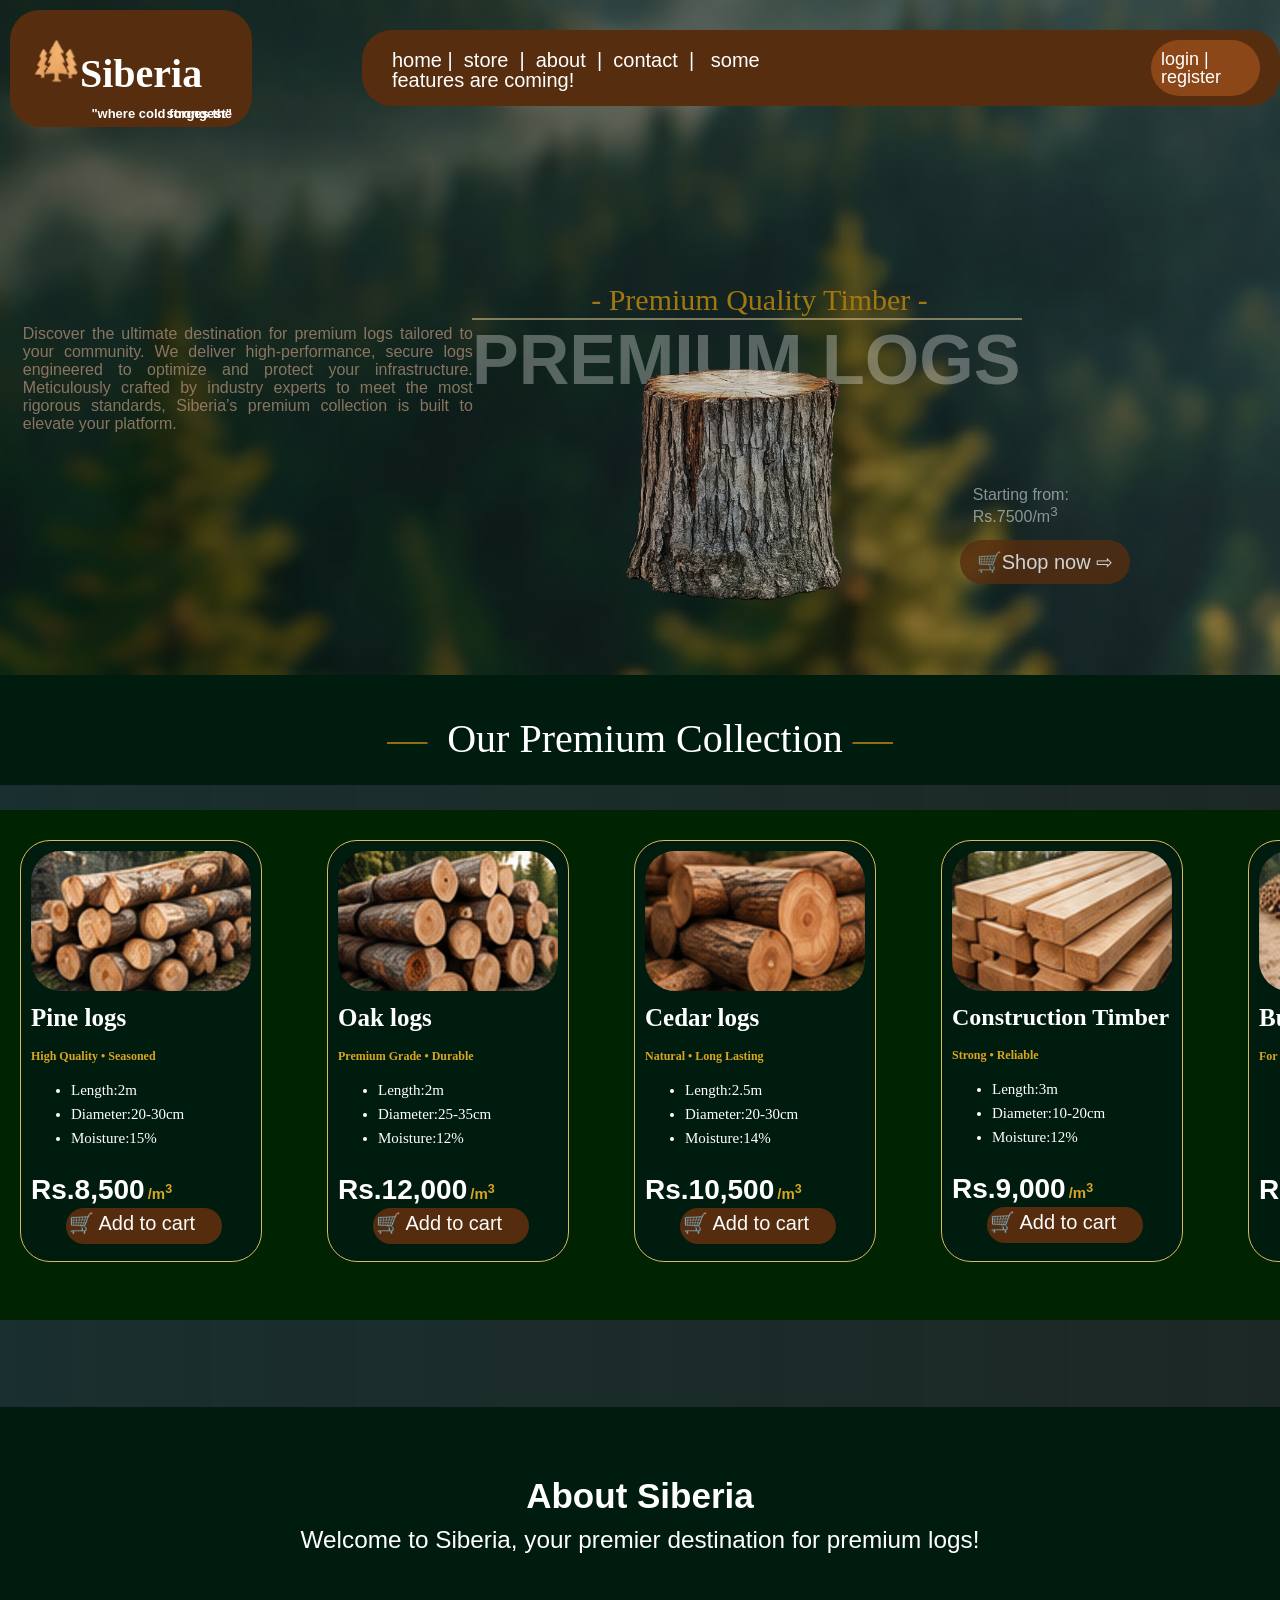
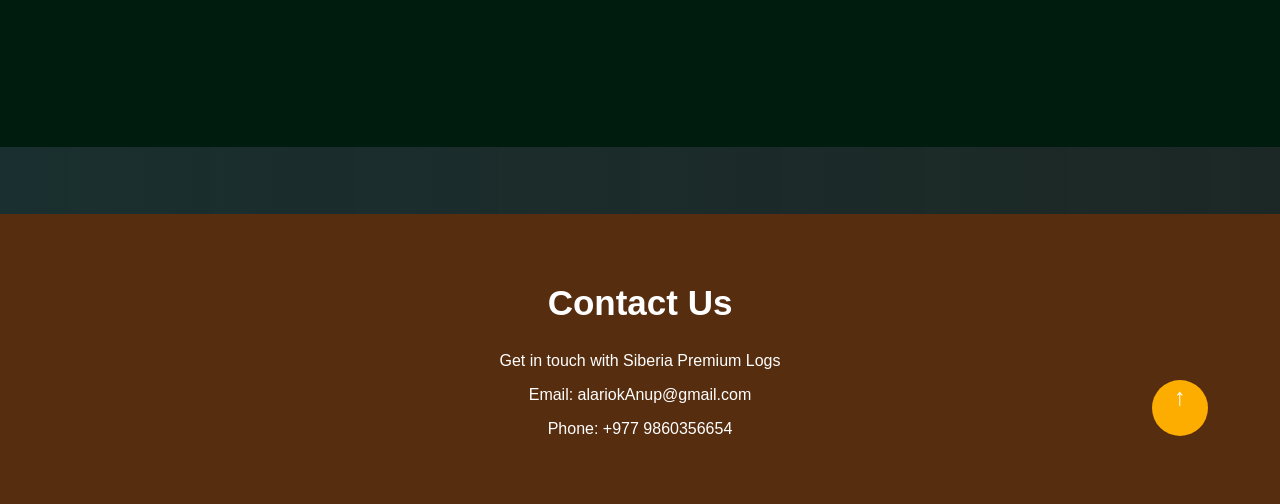
<file: index.html>
<!DOCTYPE html>
<html lang="en" style="scroll-behavior: smooth;">
<head>
    <meta charset="UTF-8">
    <meta name="viewport" content="width=device-width, initial-scale=1.0">
    <link rel="stylesheet" type="text/css" href="style.css">
    <link rel="icon" type="image/png" href="logo.png">
    <title>Siberia</title>
</head>
<body>
    <div id ="back">

    </div>
    <div id = "container">
    <div id="welcometag">
       
        <h1 id ="wlch1"><img src="logo.png" alt="Siberia Logo">Siberia</h1>
       
        <h3 id="wlcline" > "where cold forges the strongest"</h3>
    </div>
    <div id="nav">
        <div id = "links">
           home 
           <span> |  </span>&nbsp;<a href = #store>store</a>&nbsp;
           <span>|  </span>&nbsp;<a href = #about>about</a>&nbsp;
           <span>|  </span>&nbsp;<a href = #contact>contact</a>&nbsp;
           <span>|  </span>&nbsp; some features are coming!
        </div>
        <div id="nav2">
           <a href="login.html">login | register</a>
        </div>
    </div>
    <div id ="content">
       Discover the ultimate destination for premium logs tailored to your community. We deliver high-performance, secure logs engineered to optimize and protect your infrastructure. Meticulously crafted by industry experts to meet the most rigorous standards, Siberia’s premium collection is built to elevate your platform.
    </div>
    <img id="back" src = "image.png" alt = "background" >    
    </div>
  <div id = "log">
    <p id = "pretext">- Premium Quality Timber -</p>        <hr id = "line">
    <p id = "text"><b>PREMIUM LOGS</b><br></p>
    <img src="log.png" alt="log" width="300" style="opacity:0.8;"></div>
    <div id = "buy">        🛒Shop now ⇨    </div>
    <div id ="price">        Starting from:<br>        Rs.7500/m<sup>3</sup>
    </div>
<div id = "storepreview">
       <p class = "store-preview-text" >— &nbsp;</p><p>Our Premium Collection&nbsp;</p><p class="store-preview-text"> —</p> <br>
</div>
</body>
<div id = "store">
    <div class = "item">
        <img src = "pine.png" ><br>
        <p id ="store-name"><b>Pine logs</b></p>
        <h6>High Quality • Seasoned </h6>
        <ul type = "disc">          <li>Length:2m</li><br>          <li>Diameter:20-30cm</li><br>          <li>Moisture:15%</li></ul>
        <h2>Rs.8,500 <p>/m<sup>3</sup></p></h2>
        <div id = "add">🛒 Add to cart</div>
    </div>
    <div class = "item">
         <img src = "oak.png" ><br>
        <p id ="store-name"><b>Oak logs</b></p>
        <h6>Premium Grade • Durable </h6>
        <ul type = "disc">          <li>Length:2m</li><br>           <li>Diameter:25-35cm</li><br>          <li>Moisture:12%</li></ul>
        <h2>Rs.12,000 <p>/m<sup>3</sup></p></h2>
        <div id = "add">🛒 Add to cart</div>
    </div>
    <div class = "item">
          <img src = "cedar.png" ><br>
        <p id ="store-name"><b>Cedar logs</b></p>
        <h6>Natural • Long Lasting </h6>
        <ul type = "disc">          <li>Length:2.5m</li><br>          <li>Diameter:20-30cm</li><br>           <li>Moisture:14%</li></ul>
        <h2>Rs.10,500 <p>/m<sup>3</sup></p></h2>
        <div id = "add">🛒 Add to cart</div>
    </div>
    <div class = "item">
          <img src = "construction.png" ><br>
        <p id ="store-name" style = "font-size:24px;"><b>Construction Timber</b></p>
        <h6>Strong • Reliable </h6>
        <ul type = "disc">          <li>Length:3m</li><br>          <li>Diameter:10-20cm</li><br>           <li>Moisture:12%</li></ul>
        <h2>Rs.9,000 <p>/m<sup>3</sup></p></h2>
        <div id = "add">🛒 Add to cart</div>
    </div>
    <div class = "item">
          <img src = "bulk.png" ><br>
        <p id ="store-name"><b>Bulk logs</b></p>
        <h6>For large projects </h6>
        <ul type = "disc">          <li>Length:2-4m</li><br>          <li>Diameter:20-40cm</li><br>           <li>Moisture:12-15%</li></ul>
        <h2>Rs.7,500 <p>/m<sup>3</sup></p></h2>
        <div id = "add">🛒 Add to cart</div>
    </div>
</div>
<div id="about">
        <h2>   About Siberia   <br>
        <small style="font-weight: 100;"><small>    Welcome to Siberia, your premier destination for premium logs!</small>
     </small></h2>
    </div>
<div id="contact">
        <h2>Contact Us</h2>
        <p>Get in touch with Siberia Premium Logs</p>
        <p>Email: alariokAnup@gmail.com</zp>
        <p>Phone: +977 9860356654</p>
    </div>
<div id="tohome">
    <a href = #nav><big><b>↑</b></big></a>
</div>
</html>
</file>
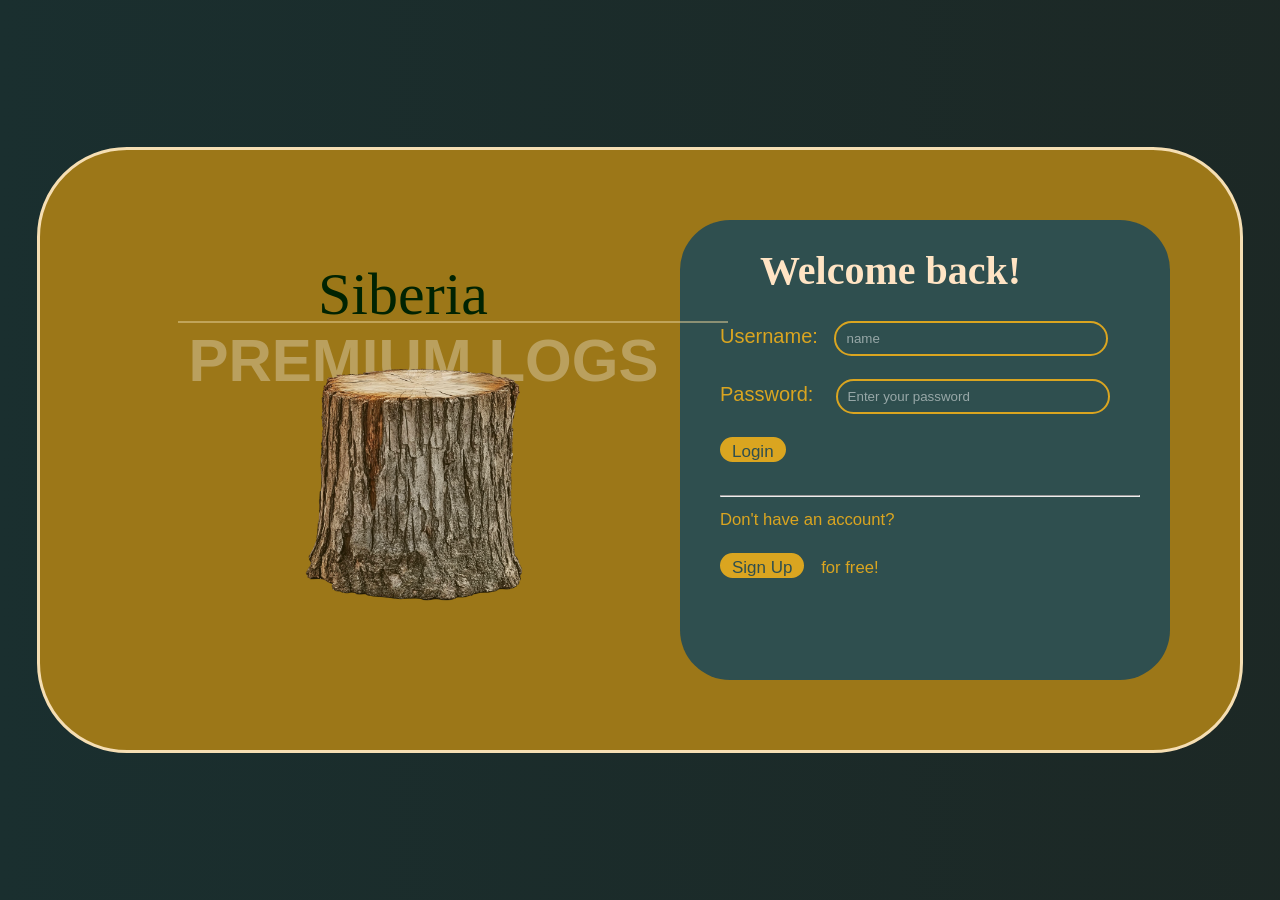
<file: login.html>
<!DOCTYPE html>
<html lang="en">
<head>
    <title>Login</title>
    <link rel="icon" type="image/png" href="logo.png">
    <link rel="stylesheet" type="text/css" href="style.css">
</head>
<body>
    <div id = "logincontainer">    <div id = "loginpage" >        
        <div id = "log2">
     <p id = "pretext2">Siberia</p>
     <hr id = "line2">
     <p id = "text2"><b>PREMIUM LOGS</b><br></p><img src="log.png" alt="log" width="300" style="opacity:0.8;"></div>
        <div id = "loign"> <h1>Welcome back!</h1>
        <form action = "index.html">
            Username: &nbsp;            <input type="text" placeholder="name" required> <br><br>
            Password:&nbsp;  &nbsp; <input type="password" placeholder="Enter your password" required><br><br>
            <a href="index.html">
            <input class = "loginbutton" type ="submit" value="Login" ></a>            <br><br>
            <hr height="3px" style = "margin-right: 30px; padding:0"/>
            <small>Don't have an account?</small><br><br><a href="Signup.html">
            <input class = "loginbutton1" type ="button" value="Sign Up" ></a>&nbsp;  &nbsp;<small>for free!</small>
        </form></div>
    </div>
</body>
</html>
</file>
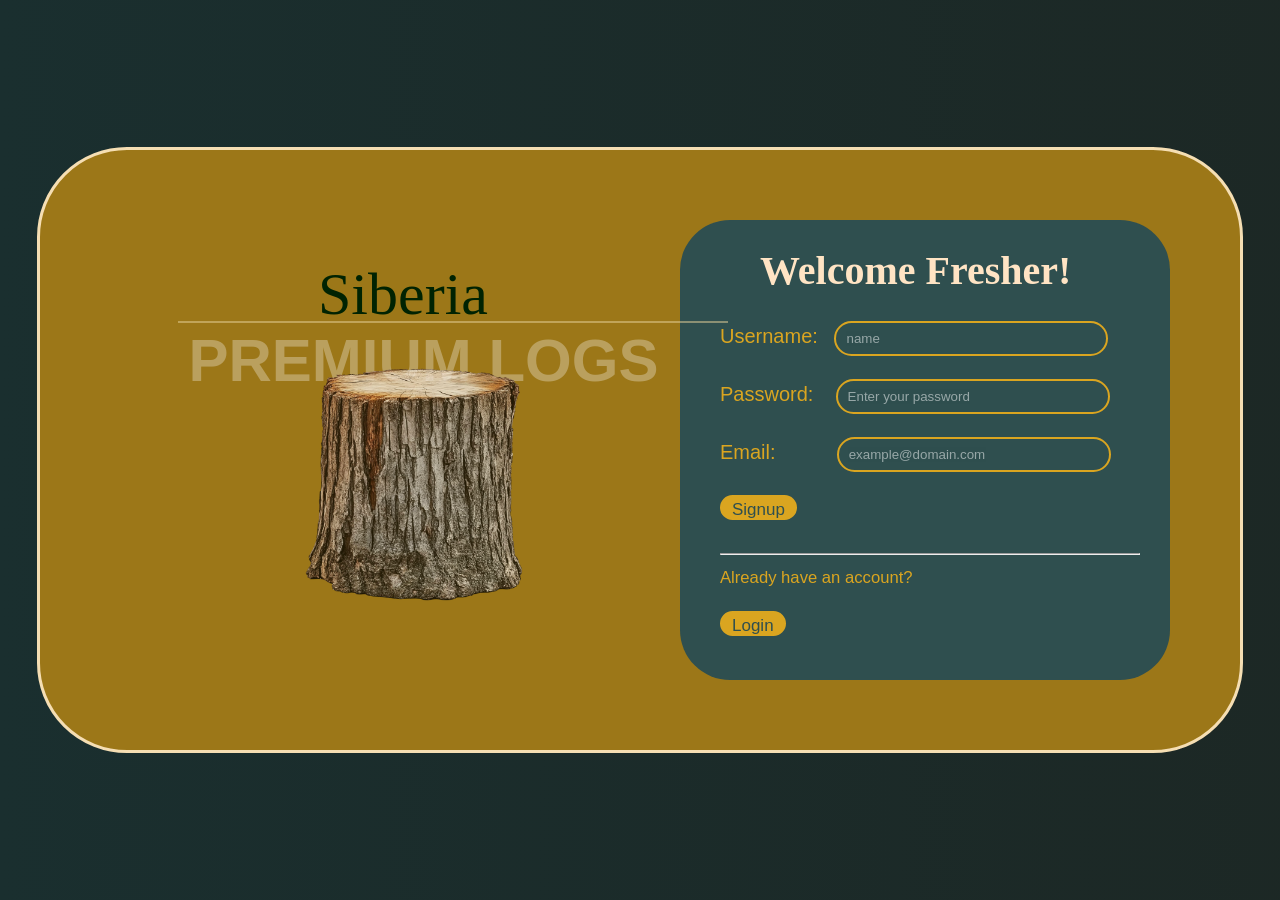
<file: Signup.html>
<!DOCTYPE html>
<html>
<head>
    <title>Signup</title>
    <link rel="icon" type="image/png" href="logo.png">
    <link rel="stylesheet" type="text/css" href="style.css">
</head>
<body>
    <div id = "logincontainer">
    <div id = "loginpage" >
        <div id = "loign"> <h1 >Welcome Fresher!</h1>
        <form action="index.html">
            Username: &nbsp;            <input type="text" placeholder="name" required><br><br>
            Password:&nbsp;  &nbsp; <input type="password" placeholder="Enter your password" required="true"><br><br>
            Email:&nbsp;&nbsp;&nbsp;&nbsp;&nbsp;&nbsp;&nbsp;&nbsp;&nbsp;&nbsp; 
            <input type="email" placeholder="example@domain.com" required><br><br>
            <a href="index.html">
            <input class = "loginbutton" type ="submit" value="Signup" ></a>
            <br><br>
            <hr height="3px" style = "margin-right: 30px; padding:0"/>
            <small>Already have an account?</small><br><br><a href="login.html">
            <input class = "loginbutton1" type ="button" value="Login" ></a>&nbsp;  &nbsp;
        </form></div>
    <div id = "log2">
     <p id = "pretext2">Siberia</p>
     <hr id = "line2">
     <p id = "text2"><b>PREMIUM LOGS</b><br></p><img src="log.png" alt="log" width="300" style="opacity:0.8;"></div>
    </div>
</body>
</html>
</file>
<file: style.css>
body{
    margin: 0;    padding: 0;    background:linear-gradient(to right , rgb(26, 47, 47),rgba(20, 32, 29, 0.966));
}#container{
    width: 100%;    height: 100vh;  display: flex;  gap: 100px; justify-content: left;
}#welcometag{
    background-color:rgb(87, 45, 15);   width: fit-content;       height : fit-content;    padding-top: -10px;    
    padding-left: 20px;                   padding-right: 20px;      border-radius: 30px;     line-height: 0.01;       
    margin: 10px;                         align-items:left;         justify-content: left;
}a{
    text-decoration: none;    color: rgb(255, 255, 255);
}
#nav{
    background-color:rgb(87, 45, 15);    width: fit-content;     height : fit-content;
    padding-top: 20px;    padding-left: 30px;    padding-right: 20px;       border-radius: 30px;    margin-top: 30px;
    line-height: 1;     color: rgb(255, 255, 255);    font-family:sans-serif;    font-size: 20px;    display: flex;
    gap: 320px;    justify-content: center;    justify-self: middle;
    a:hover{    color: rgb(0, 0, 0);    }
}#price{
    color: rgb(255, 255, 255);    font-family: sans-serif;    font-size: 16px;    position: absolute;
    top:54%;    left: 76%;    opacity: 0.5;
}#back{
    width: 100%;    height: 75%;    position: absolute;    top:0;    left:0;    z-index: -1;
}#nav2{
    font-size: 18px;    background-color:rgb(139, 71, 23);    padding: 10px;    width: max-content;
    height : max-content;    margin-top: -10px;    margin-bottom: 10px;    border-radius: 30px;   
}.store-preview-text{    color:rgb(147, 110, 16);   }
#storepreview{
    background-color:rgb(0, 28, 14);    color: White;    font-family: serif;    font-size: 40px;    width: 100%;
    height : 100px;    display: flex;    justify-content: center;    position: absolute;    top:75%;
    padding-bottom: 10px;    opacity: 2;  
}#content{
    color: rgb(167, 137, 115);    font-family: sans-serif;    font-size: 16px;    width: 450px;    height : max-content;
    padding: 10px;    position: absolute;    top:35%;    text-align: justify;    left: 1%;    opacity: 0.8;
    border-radius: 30px;    margin:auto;
}#buy{
    color: rgb(255, 255, 255);    font-family: sans-serif;    background-color: rgb(87, 45, 15);    font-size: 20px;
    width: 150px;    height : max-content;    padding: 10px;    position: absolute;    top:60%;    text-align: center;
    left: 75%;    opacity: 0.8;    border-radius: 30px;    margin:auto;
}#text{
    color: rgb(255, 255, 255);    font-family: sans-serif;    font-size: 70px;    opacity: 0.3;    position: absolute;
    top:-20%;   left:-20%;    overflow: hidden;    z-index: -1;
}#log{    
    width: 500px;    height : max-content;    padding: 10px;    position: absolute;    top:35%;    left: 45%;
    border-radius: 30px;    margin:auto;    
}#pretext{    
    width: 500px;    height : max-content;    padding: 10px;    position: absolute;    top:-13%;    font-size: 30px;
    left: 1%;    font-family: times new roman;    color: rgb(161, 120, 15);    border-radius: 30px;    margin:auto;
}#line{
    width: 550px;    height : 2px;    background-color: rgb(232, 210, 153);    border:0;    position: absolute;
    top:1%;    opacity: 0.5;    left:-20%;    margin:auto;
}#wlch1{
    color: rgb(255, 255, 255);    font-family:serif;    font-size: 40px;    text-align: left;
    img{        width: 50px;        height: 50px;        border-radius: 50%;        padding-bottom:-100px;    }
}#about{
    background-color:rgb(0, 28, 14);    color: White;    font-family: serif;    font-size: 40px;    width: 100%;    
    height : 100px;    display: flex;    justify-content: center;    position: absolute;    top:160%;
    padding-bottom: 10px;    opacity: 2;
}#store{
    background-color:rgb(0, 35, 2);    color: White;    font-family: serif;    font-size: 40px;    width: 98.5%;
    height : 500px;    display: flex;    justify-content: left;    position: absolute;    top:90%;    gap: 65px;
    padding-bottom: 10px;    padding-left: 20px;    opacity: 2;   
}.item{
    font-size: 10px;    width: 220px;    height: 400px;    border: 0.5px rgb(219, 184, 98) double;
    background-color:rgb(0, 28, 14) ;    border-radius: 30px;    justify-content: left;    position: relative;
    top:6%;    padding: 10px;
    img{     width : 220px;        height : 140px;        border-radius: 30px;        padding:0.1px;     }
    ul{        font-size: 15px;        line-height:0.8;    }
     h6{        color:goldenrod;        line-height: 0.001px;        font-size:12px;    }
    h2{        display: flex;        justify-content: left;        align-items: baseline;        gap:3px;
        font-size:28px;        font-family: sans-serif;
        p{            font-family: sans-serif;        font-size: 15px;        color:goldenrod;    }
    }#add{        
    color: rgb(255, 255, 255);    font-family: sans-serif;    background-color: rgb(87, 45, 15);    font-size: 20px;
    width: 150px;    height : 30px;    opacity: 0.99;    border-radius: 30px;    padding: 3px;    margin-left:35px;
    margin-top:-33px;
    }#store-name{    font-size:25px;    line-height: 0.001;     padding-bottom: 10px;    opacity: 2;     }
}
#wlcline{
    color: rgb(255, 255, 255);    font-family:  sans-serif;    font-size: 13px;    text-align: right;
    padding-left: 25px;
}#about{
    background-color: rgb(0, 28, 14);    color: white;    font-family: sans-serif;    width: 100%;    min-height: 250px;
    padding: 50px 0;    text-align: center;    line-height:-10px;    letter-spacing: px;    padding-top: 40px;    
    position: absolute;    top:156.3%;
    h2 {    font-size: 35px;  }
}#contact{
    background-color: rgb(87, 45, 15);    color: white;    font-family: sans-serif;    width: 100%;    min-height: 250px;
    text-align: center;    padding-top: 40px;    position: absolute;    top:201.5%;
    h2 {    font-size: 35px;    }
}#tohome{
    color: rgb(0, 0, 0);    font-family: sans-serif;    background-color: rgb(255, 174, 0);    font-size: 20px;
    width: 50px;    height : 50px;    opacity: 0.99;    border-radius: 30px;    padding: 3px;    position: absolute;
    top: 220%;    left: 90%;    text-align: center;    justify-content:baseline;
    a{        text-decoration: none;        color: white;        font-weight: 900;    }    a:hover{    color:navy;    }
}#loginpage{
    background-color: rgb(156, 119, 24);    margin:auto;    border-radius: 90px;    border: solid 3px wheat;
    height: 600px;    width: 1200PX;    display: flex;    justify-content: right;    margin:0;    z-index:1;    
}#loign{
    margin: 70px;    text-align: left;   justify-content: left;     width: 450px;      border-radius: 50px;     
    padding-left: 40px;    background-color:darkslategrey ;
    h1{    padding-left: 40px;    color:bisque;    font-size:40px   }
    form{   font-family:sans-serif;    color: goldenrod;    font-size: 20px;
        input{
            border-radius: 30px;    border: solid goldenrod 2px;    background-color: darkslategrey;
            padding-left:10px;    padding-right: 10px;    padding-top:3px;    padding-bottom: 3px;    color:white;
            width: 250px;   height: 25px;
        }input:focus {    outline: none;    box-shadow: none;
}.loginbutton,.loginbutton1{    background-color: goldenrod; color:darkslategrey; font-size: 17px; cursor:pointer;
                                transition: background-color 0.3s ease; width:max-content
 }.loginbutton:hover,.loginbutton1:hover{background-color: gold;}
    input::placeholder{color:white;opacity: 0.5;} }
}#logincontainer{
    display: flex;    justify-content: center;    align-items: center;      margin: 0;    min-height: 100vh;     
}#text2{
    color: rgb(255, 255, 255);    font-family: sans-serif;    font-size: 60px;    opacity: 0.3;    position: absolute;
    top:-15%;   left:-13%;    overflow: hidden;    z-index: -1;
}#log2{    
    width: 500px;   height : max-content;    padding: 10px;    position: absolute;    top:35%;    left: 20%;
    border-radius: 30px;    margin:auto;
}#pretext2{    
    width: 500px;    height : max-content;    padding: 10px;    position: absolute;    top:-20%;    font-size: 60px;
    left: 10%;    font-family: times new roman;    color:rgb(0, 35, 2);    border-radius: 30px;    margin:auto;
}#line2{        
    width: 550px;    height : 2px;    background-color: rgb(232, 210, 153);    border:0;    position: absolute;    top:2%;
    opacity: 0.5;    left:-15%;    margin:auto;    
}
</file>
